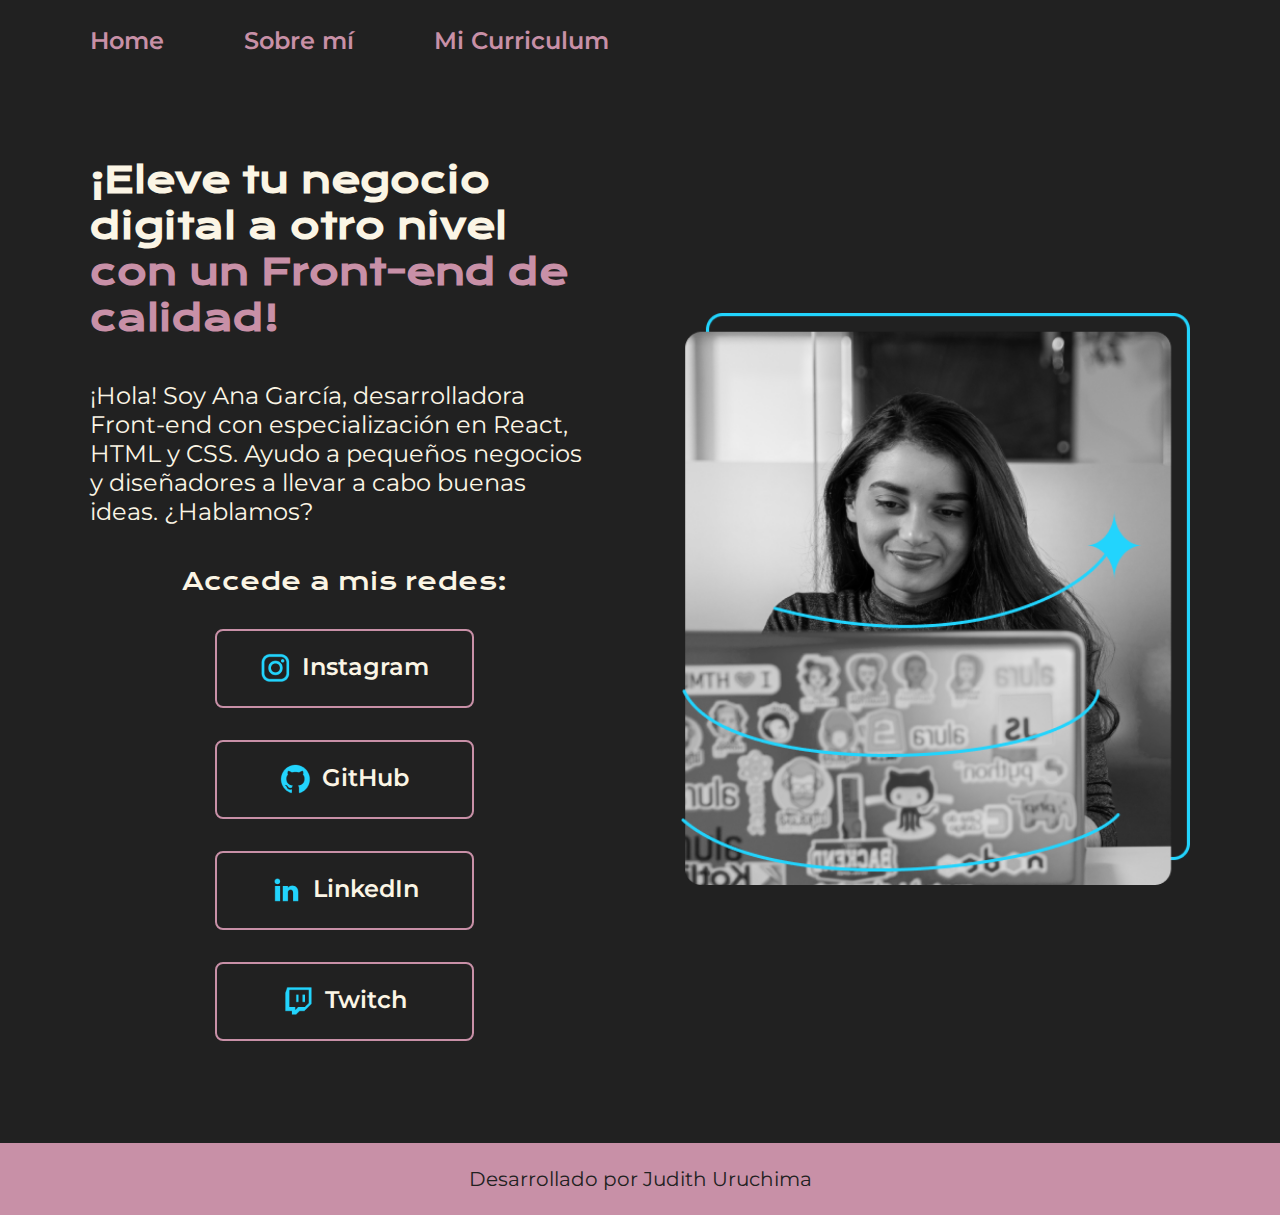
<file: index.html>
<!DOCTYPE html>
<html lang="es"> <!-- Idioma -->

<head>
    <meta charset="UTF-8">
    <meta name="viewport" content="width=device-width, initial-scale=1.0">
    <title>Portafolio</title>
    <link rel="stylesheet" href="./styles/style.css">
</head>

<body>
    <header class="header">
        <nav class="header__menu">
            <a class="header__menu__link" href="index.html">Home</a>
            <a class="header__menu__link" href="about.html">Sobre mí</a>
            <a class="header__menu__link" href="curriculum.html">Mi Curriculum</a>
        </nav>
    </header>
    <main class="presentacion"> <!--mi elemento padre-->
        <section class="presentacion__contenido">
            <h1 class="presentacion__contenido__titulo">¡Eleve tu negocio digital a otro nivel<strong
                    class="titulo-destaque"> con un
                    Front-end de calidad!</strong></h1>
            <p class="presentacion__contenido__texto">¡Hola! Soy Ana García, desarrolladora Front-end con
                especialización
                en React,
                HTML y CSS. Ayudo a pequeños
                negocios y diseñadores a llevar a cabo buenas ideas. ¿Hablamos?</p>
            <div class="presentacion__enlaces">
                <!--No es semantica, solo es como un apartado, Es una espacie de apartado para los botones-->
                <h2 class="presentacion__enlaces__subtitulo">Accede a mis redes:</h2>
                <a class="presentacion__enlaces__link" href="https://www.instagram.com/">
                    <img src="./assets/instagram.png" alt="Imagen de Instagram">
                    Instagram</a>
                <a class="presentacion__enlaces__link" href="https://github.com/JudithUruchima/">
                    <img src="./assets/github.png" alt="Imagen de GitHub">
                    GitHub</a>
                <a class="presentacion__enlaces__link" href="https://www.linkedin.com/in/judith-uruchima/">
                    <img src="./assets/linkedin.png" alt="Imagen de LinkedIn">
                    LinkedIn</a>
                    <a class="presentacion__enlaces__link" href="https://www.twitch.tv/">
                        <img src="./assets/twitch.png" alt="Imagen de Twitch">
                        Twitch</a>
            </div>
        </section>
        
        <img class="presentacion__imagen" src="./assets/Imagen.png" alt="Imagen de Ana Garcia en un escritorio escribiendo">

    </main>

    <footer class="footer">
        <p>Desarrollado por Judith Uruchima</p>
    </footer>

    <script src=""> </script>
</body>

</html>
</file>
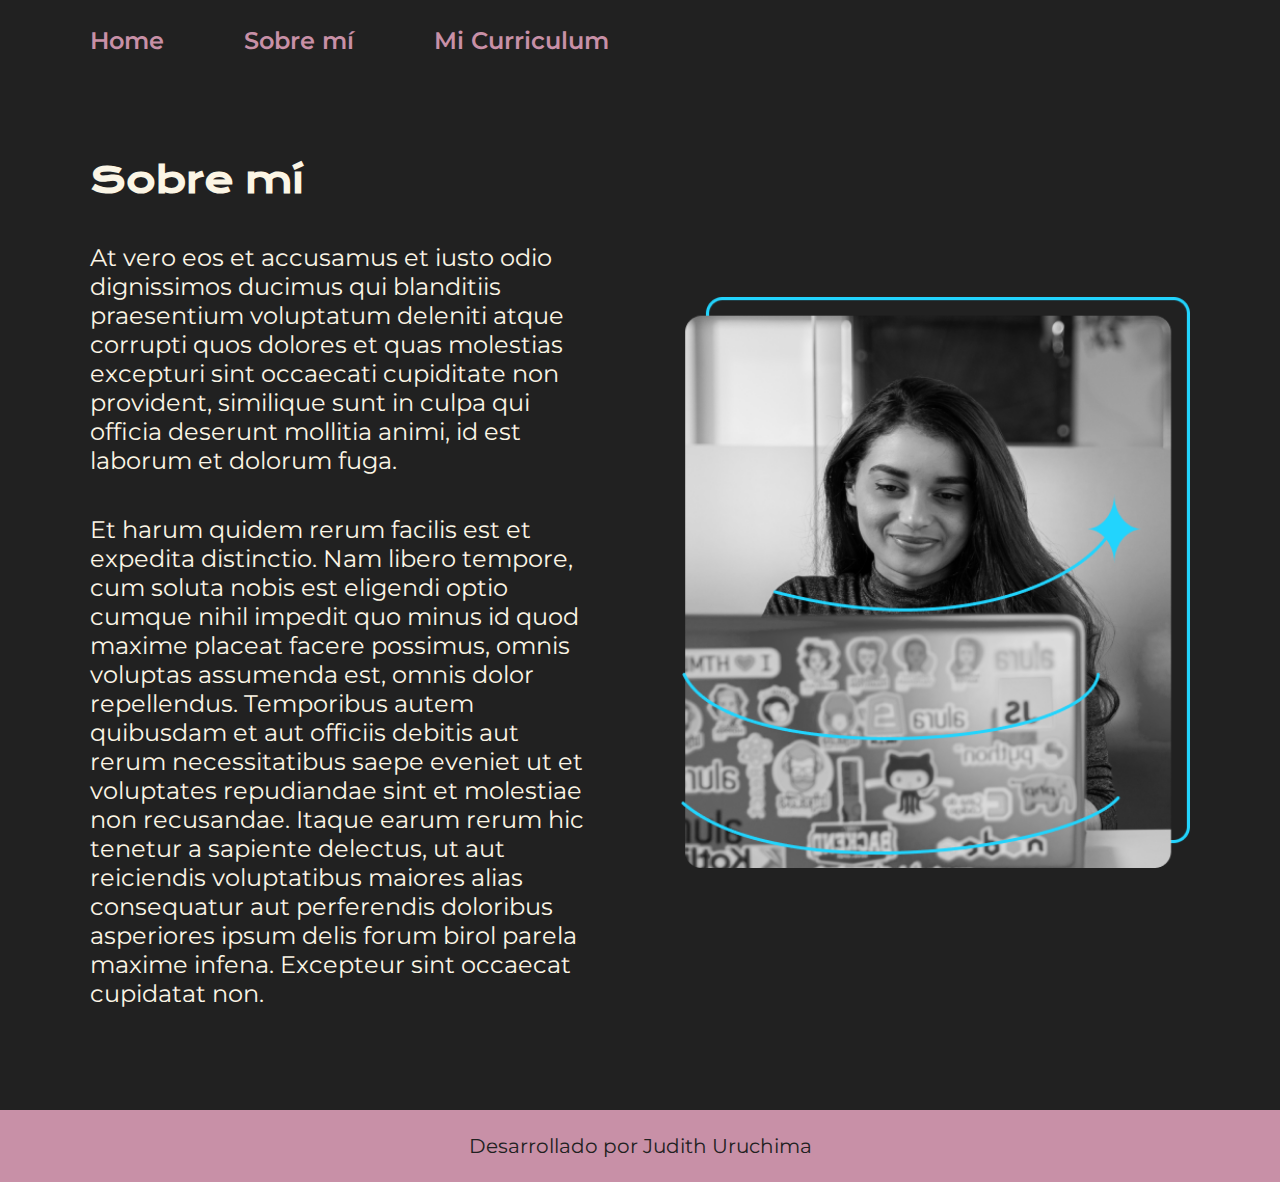
<file: about.html>
<!DOCTYPE html>
<html lang="es">

<head>
    <meta charset="UTF-8">
    <meta name="viewport" content="width=device-width, initial-scale=1.0">
    <title>Sobre mí</title>
    <link rel="stylesheet" href="./styles/style.css">
</head>

<body>
    <header class="header">
        <nav class="header__menu">
            <a class="header__menu__link" href="index.html">Home</a>
            <a class="header__menu__link" href="about.html">Sobre mí</a>
            <a class="header__menu__link" href="curriculum.html">Mi Curriculum</a>
        </nav>
    </header>
    <main class="presentacion">
        <section class="presentacion__contenido">
            <h1 class="presentacion__contenido__titulo">Sobre mí</h1>
            <p class="presentacion__contenido__texto">At vero eos et accusamus et iusto odio dignissimos ducimus qui blanditiis praesentium voluptatum deleniti
                atque corrupti quos dolores et quas molestias excepturi sint occaecati cupiditate non provident,
                similique sunt in culpa qui officia deserunt mollitia animi, id est laborum et dolorum fuga.</p>
            <p class="presentacion__contenido__texto">Et harum quidem rerum facilis est et expedita distinctio. Nam libero tempore, cum soluta nobis est
                eligendi optio cumque nihil impedit quo minus id quod maxime placeat facere possimus, omnis voluptas
                assumenda est, omnis dolor repellendus. Temporibus autem quibusdam et aut officiis debitis aut rerum
                necessitatibus saepe eveniet ut et voluptates repudiandae sint et molestiae non recusandae. Itaque earum
                rerum hic tenetur a sapiente delectus, ut aut reiciendis voluptatibus maiores alias consequatur aut
                perferendis doloribus asperiores ipsum delis forum birol parela maxime infena. Excepteur sint occaecat
                cupidatat non.</p>
        </section>
        <img class="presentacion__imagen" src="./assets/Imagen.png" alt="Imagen de Ana Garcia en un escritorio escribiendo">
    </main>

    <footer class="footer">
        <p>Desarrollado por Judith Uruchima</p>
    </footer>

</body>

</html>
</file>
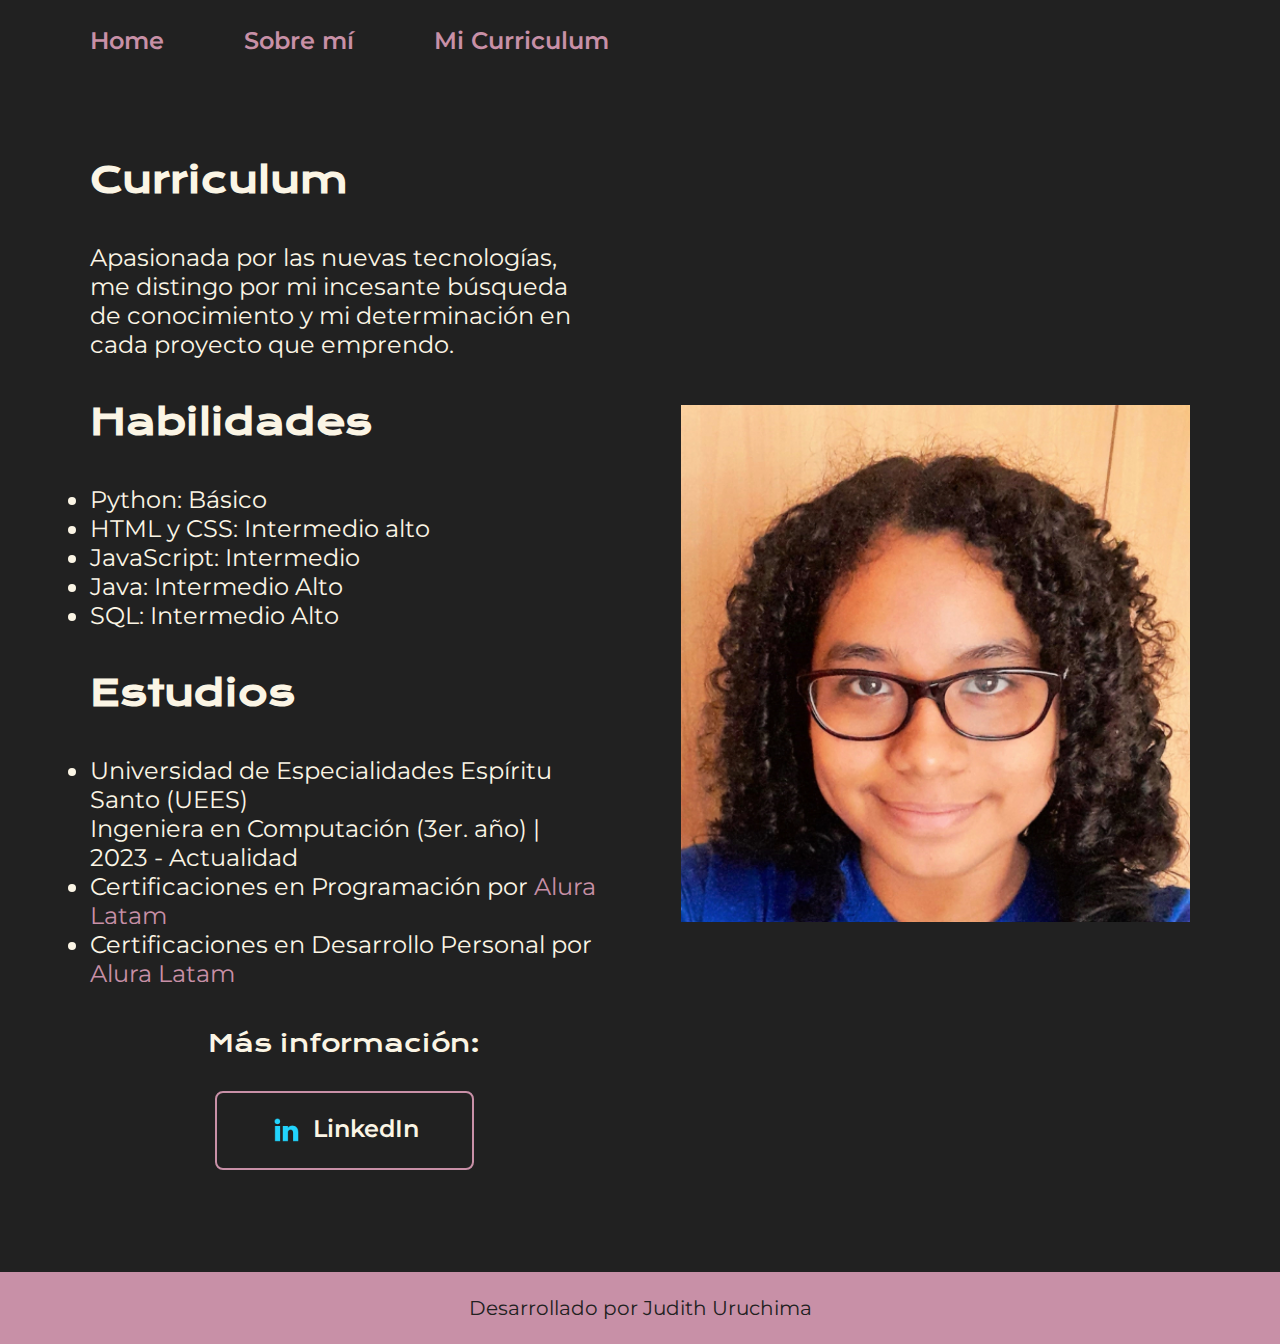
<file: curriculum.html>
<!DOCTYPE html>
<html lang="es">

<head>
    <meta charset="UTF-8">
    <meta name="viewport" content="width=device-width, initial-scale=1.0">
    <title>Mi Curriculum</title>
    <link rel="stylesheet" href="./styles/style.css">
</head>

<body>
    <header class="header">
        <nav class="header__menu">
            <a class="header__menu__link" href="index.html">Home</a>
            <a class="header__menu__link" href="about.html">Sobre mí</a>
            <a class="header__menu__link" href="curriculum.html">Mi Curriculum</a>
        </nav>
    </header>
    <main class="presentacion">
        <section class="presentacion__contenido">
            <h1 class="presentacion__contenido__titulo">Curriculum</h1>
            <p class="presentacion__contenido__texto">Apasionada por las nuevas tecnologías, me
                distingo por mi incesante búsqueda de
                conocimiento y mi determinación en cada
                proyecto que emprendo.</p>

            <h2 class="presentacion__contenido__titulo">Habilidades</h2>
            <ul class="presentacion__contenido__texto"> <!--Lista ordenada-->
                <li>Python: Básico</li>
                <li>HTML y CSS: Intermedio alto</li>
                <li>JavaScript: Intermedio</li>
                <li>Java: Intermedio Alto</li>
                <li>SQL: Intermedio Alto</li>
            </ul>
            <h3 class="presentacion__contenido__titulo">Estudios</h3>
            <ul class="presentacion__contenido__texto">
                <li>Universidad de Especialidades Espíritu Santo (UEES)
                    <p>Ingeniera en Computación (3er. año) | 2023 - Actualidad
                    </p>
                </li>
                <li>Certificaciones en Programación por
                    <a class="presentacion__contenido__link" href="https://www.aluracursos.com/">Alura Latam</a>
                </li>
                <li>Certificaciones en Desarrollo Personal por
                    <a class="presentacion__contenido__link" href="https://www.aluracursos.com/">Alura Latam</a>
                </li>
            </ul>
            <div class="presentacion__enlaces">
                <p class="presentacion__enlaces__subtitulo">Más información:</p>
                <a class="presentacion__enlaces__link" href="https://www.linkedin.com/in/judith-uruchima/">
                    <img src="./assets/linkedin.png" alt="Imagen de LinkedIn">
                    LinkedIn</a>
            </div>
            </sectio>
        </section>
        </section>
        <img class="presentacion__imagen" src="./assets/Fotito.jpg" alt="Imagen de Judith Uruchima de frente">
    </main>

    <footer class="footer">
        <p>Desarrollado por Judith Uruchima</p>
    </footer>

</body>

</html>
</file>
<file: styles/style.css>
@import url('https://fonts.googleapis.com/css2?family=Krona+One&family=Montserrat:ital,wght@0,100..900;1,100..900&display=swap');

/*Pseudo clase que ayuda a declarar variables de cosas que se usan bastante*/
:root {
    --color-primario: #212121;
    --color-secundario: #FBF5E5;
    --color-terciario: #C890A7;
    --color-hover: #A35C7A;

    --fuente-montserrat: "Montserrat", sans-serif;
    --fuente-krona: "Krona One", sans-serif;
}




/*Para todos los elementos del HTML con *, selector universal*/
* {
    padding: 0;
    /*estos como que ponen a el archivo en reset osea sin margenes ni nada*/
    margin: 0;
}

/*los márgenes y rellenos predeterminados de los navegadores afectan directamente la distribución y el espacio de los elementos en la página.*/


/*.texto-destacado {
    color: lightcoral;
    text-decoration: underline;
    margin: 10px 5px 3px 2px;/*aqui en el margin se puede poner de los 4 lados, es respecto a las manecillas del reloj*/
/* padding: 10px 5px 3px 2px;
    border: 2px solid #ffffff; /*recibe 3 parametros el ancho, su estilo y el color*/
/* text-align: justify;
}*/

/*Selector de clases
.titulo-blog {
    color: aquamarine;
    font-weight: bold;
}*/

/*Selectores de tipo*/
body {
    background-color: var(--color-primario);
    color: var(--color-secundario);
    /*height: 100vh; /*crece 100 de la altura de la pagina para que no sobren espacios, lo quitamos porque hay otros elementos en la pantalla que tambien tienen espacio*/
    box-sizing: border-box;
    /*para que los hijos no se salgan del padre*/
    font-family: var(--fuente-montserrat);
}

/*
span {
    color: #22D4FD;
    border: 1px solid #22D4FD;
    padding: 10px;
}*/

.header {
    padding: 2% 0% 0% 7%;
}

.header__menu {
    display: flex;
    gap: 80px;

}

.header__menu__link {
    font-family: var(--fuente-montserrat);
    font-size: 1.5rem;
    /*1 rem es 16 px, teniamos 24'x*/
    font-weight: 600;
    color: var(--color-terciario);
    text-decoration: none;
}

.header__menu__link:hover {
    color: var(--color-secundario);
}

.presentacion {
    display: flex;
    /*Lo pone todo en linea*/
    align-items: center;
    /*complementa al display los centra*/
    padding: 8% 7%;
    /*Eb=nvez de margin puse padding*/
    justify-content: space-between;
    gap: 82px;
}

.presentacion__contenido {
    display: flex;
    width: 50%;
    /*tambien se cambio a %*/
    flex-direction: column;
    gap: 40px;

}

.presentacion__contenido__titulo {
    font-size: 2.25rem;
    /*era 36*/
    font-family: var(--fuente-krona);
}

.titulo-destaque {
    color: var(--color-terciario);
}

.presentacion__contenido__texto {
    font-size: 1.5rem;
    /*24px*/
    font-family: var(--fuente-montserrat);
}

.presentacion__enlaces {
    display: flex;
    /*Lo que ayuda a que sea flexible*/
    flex-direction: column;
    justify-content: space-between;
    align-items: center;
    /*eje horizontal por que ahora es column*/
    gap: 32px;
}

.presentacion__enlaces__subtitulo {
    font-family: var(--fuente-krona);
    font-size: 1.5rem;
    font-weight: 400;

}

.presentacion__enlaces__link {
    width: 50%;
    /*de px cambiamos a %*/
    text-align: center;
    color: var(--color-secundario);
    text-decoration: none;
    /*para sacar la linea de enlace*/
    padding: 21.5px 0;
    /*primer valor vertical, el segundo valor horizontal*/
    border-radius: 8px;
    border: 2px solid var(--color-terciario);
    font-family: var(--fuente-montserrat);
    font-size: 1.5rem;
    font-weight: 600;
    display: flex;
    justify-content: center;
    /*Para row, osea mi eje principal es horizontal*/
    gap: 10px;

}

.presentacion__enlaces__link:hover {
    background-color: var(--color-hover);
    padding: 3.5%;
    border: 3px solid var(--color-secundario);
    cursor: pointer;
}

.presentacion__contenido__link {
    text-decoration: none;
    color: var(--color-terciario);
}

.presentacion__contenido__link:hover {
    color: var(--color-secundario);
}

.presentacion__imagen {
    width: 50%;
}

.footer {
    background-color: var(--color-terciario);
    padding: 24px;
    color: var(--color-primario);
    text-align: center;
    font-family: var(--fuente-montserrat);
    font-size: 1.25rem;
    /*eran 20*/
    font-weight: 400;
}

/*@media (max-width: 1023px) {
    .presentacion {
        flex-direction: column;
        
    }
}*/


/*Para telefonos*/
@media (max-width: 1200px) {
    .header {
        padding: 10%;
    }

    .header__menu {
        justify-content: center;
    }

    .presentacion {
        flex-direction: column-reverse;
        /*La imagen esta arriba de todo*/
        padding: 5%;
    }

    .presentacion__contenido{
        width: auto;/*El auto siempre se adapta al elemento padre, el 100% va a ocupar el 100% de la pantalla. */
    }

    .presentacion__enlaces__link{
        font-size: 1.20rem;
    }

}
</file>
